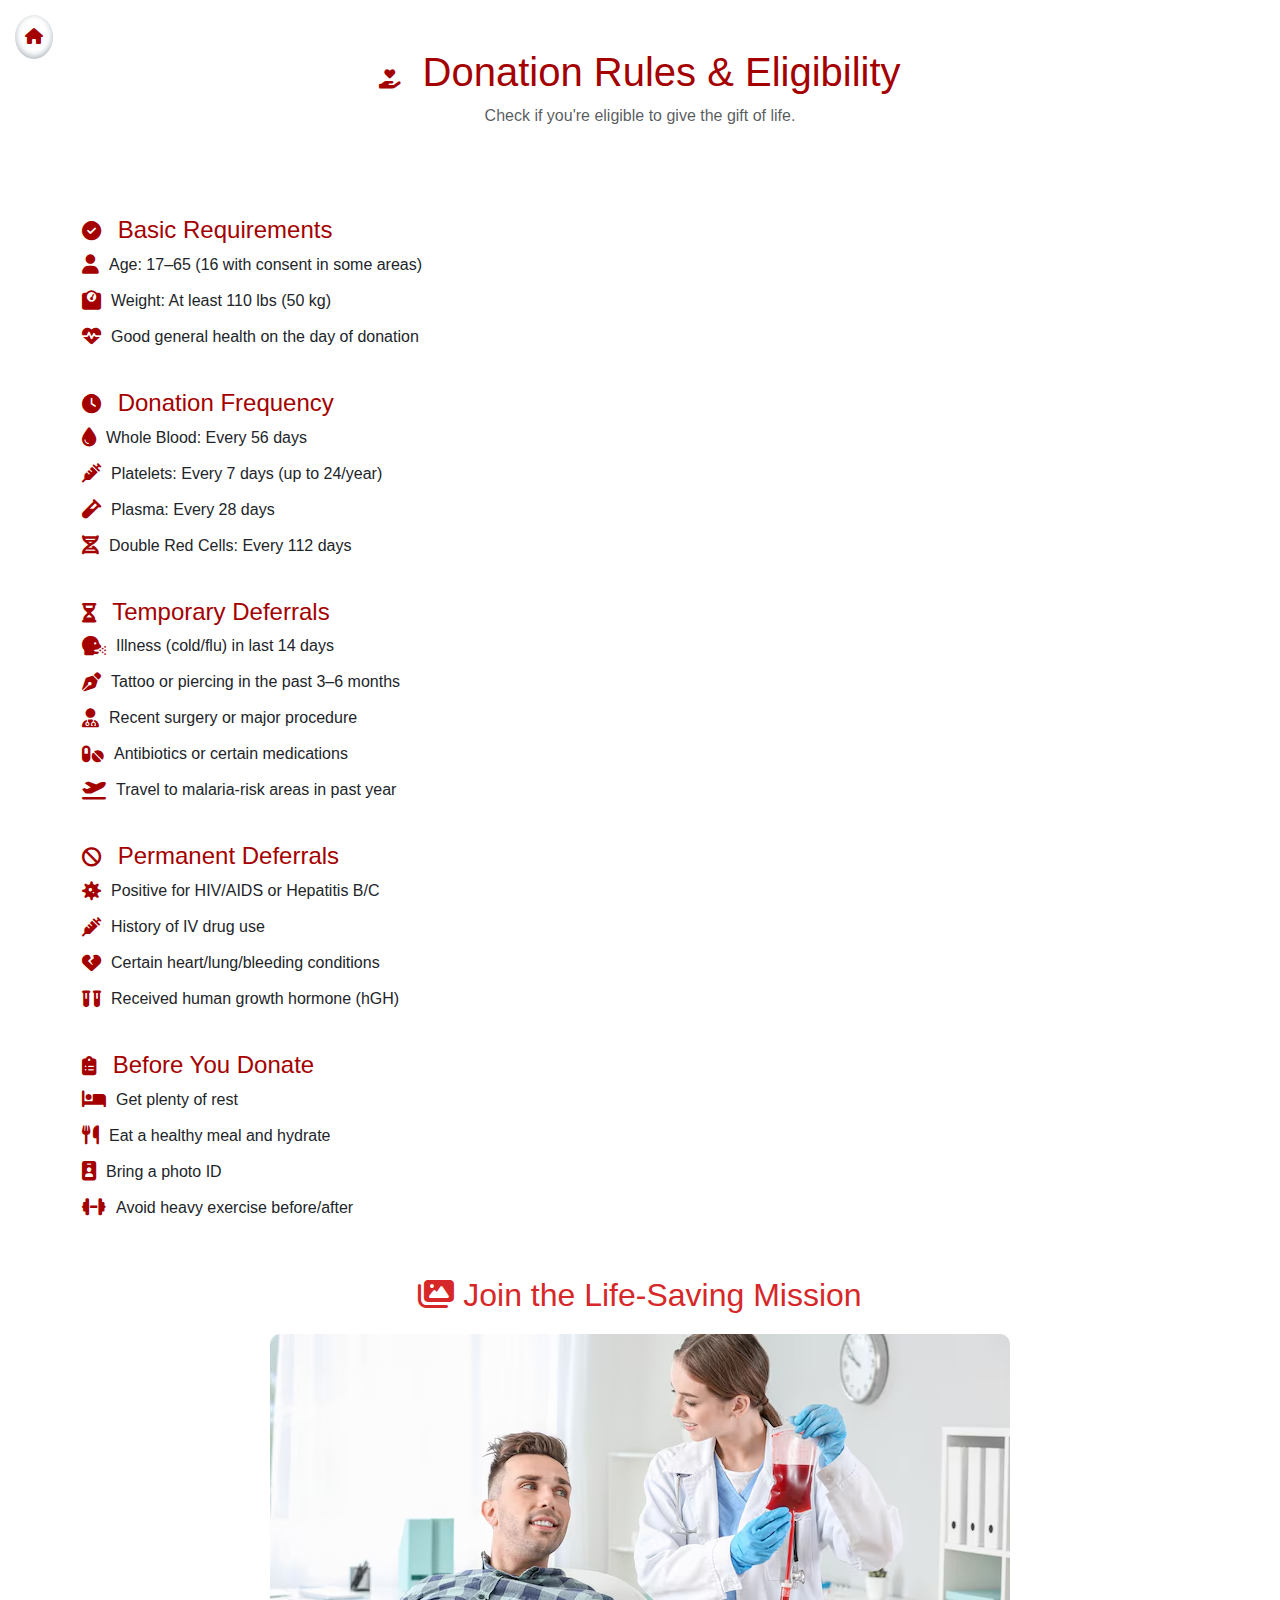
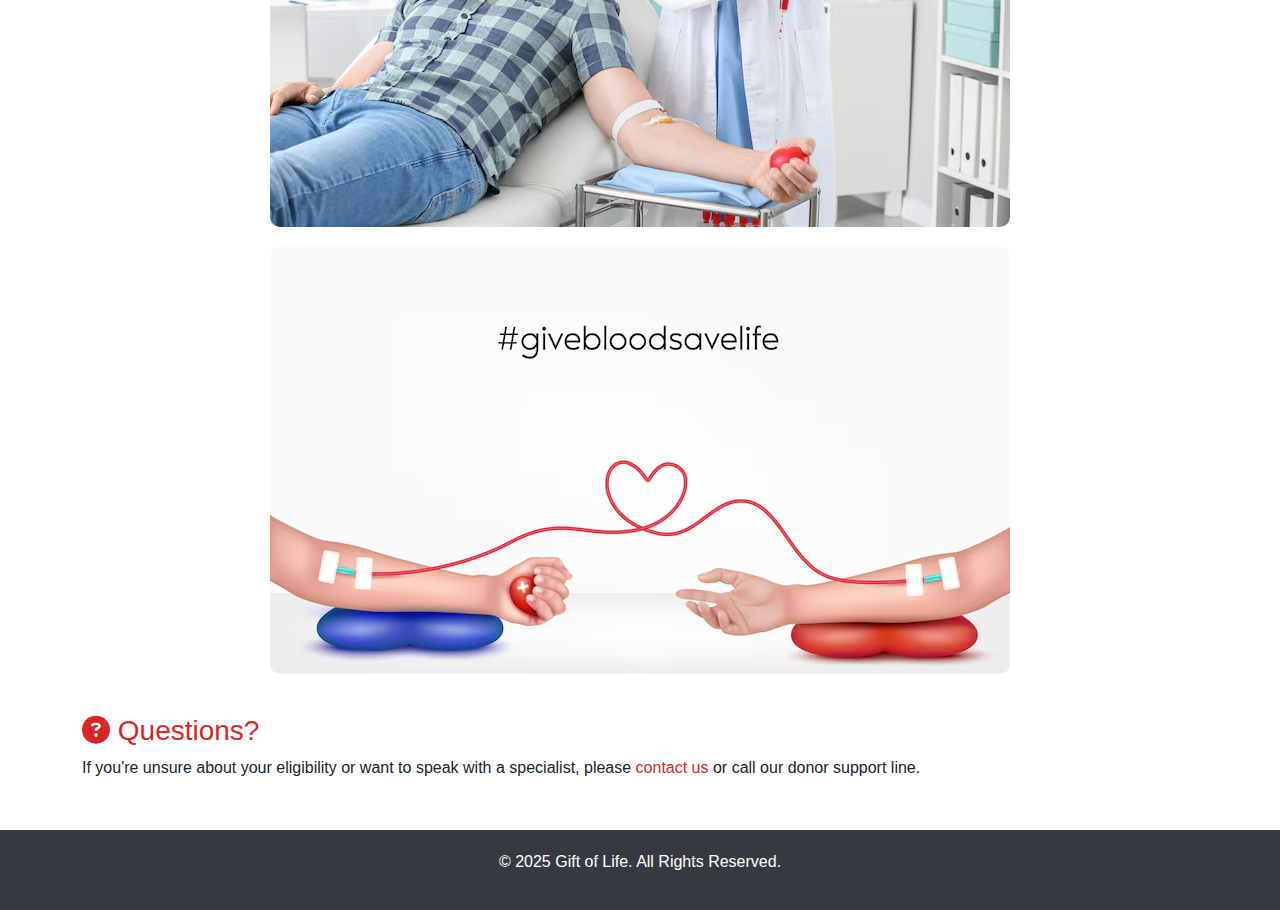
<file: rules.html>
<!DOCTYPE html>
<html lang="en" data-bs-theme="light">
<head>
  <meta charset="UTF-8" />
  <meta name="viewport" content="width=device-width, initial-scale=1.0" />
  <title>Donation Rules & Criteria</title>

  <!-- Bootstrap CSS -->
  <link href="https://cdn.jsdelivr.net/npm/bootstrap@5.3.3/dist/css/bootstrap.min.css" rel="stylesheet" />
  <!-- Font Awesome -->
  <link href="https://cdnjs.cloudflare.com/ajax/libs/font-awesome/6.5.0/css/all.min.css" rel="stylesheet" />
  
  <link rel="stylesheet" href="https://cdnjs.cloudflare.com/ajax/libs/font-awesome/6.5.0/css/all.min.css" integrity="sha512-/HcNjU0fOzOPXkxgQ4xZob6bZgGp3bCjEYoDF2ZYk3FpVZyYzBEEjZ+E/8AyKJqczX7MLxBvjc0mNILoJ0AcZA==" crossorigin="anonymous" referrerpolicy="no-referrer" />

  <style>
     /* home icon css */
     .home-icon-btn {
    position: fixed;
    top: 15px;
    left: 15px;
    z-index: 999;
    background: white;
    border: none;
    border-radius: 50%;
    padding: 10px;
    box-shadow: rgba(50, 50, 93, 0.25) 0px 50px 100px -20px, rgba(0, 0, 0, 0.3) 0px 30px 60px -30px, rgba(10, 37, 64, 0.35) 0px -2px 6px 0px inset;
    outline: none;
  }
  .home-icon-btn:focus {
  outline: none;
  box-shadow: rgba(50, 50, 93, 0.25) 0px 30px 60px -12px inset, rgba(0, 0, 0, 0.3) 0px 18px 36px -18px inset;
  
}
.home-icon-btn i {
  color: #a40000;
  font-size: 1rem;
  transition: transform 0.3s ease, font-size 0.3s ease;
}

.home-icon-btn i:hover {
  font-size: 1.1rem;
  transform: scale(1.05);
}
    body {
      background-color: var(--bs-body-bg);
      font-family: 'Segoe UI', Tahoma, Geneva, Verdana, sans-serif;
    }
    .section-title {
      color: #a40000;
      margin-top: 40px;
    }

    .icon {
      color: #a40000;
      margin-right: 10px;
      font-size: 1.2rem;
    }

    .rules-section ul {
      list-style: none;
      padding-left: 0;
    }

    .rules-section li {
      margin-bottom: 12px;
      display: flex;
      align-items: center;
    }

    footer {
      background-color: #f1f1f1;
      color: #a40000;
      text-align: center;
      padding: 15px;
      margin-top: 40px;
    }

    /* Two-column layout */
    .content-wrapper {
      display: flex;
      flex-wrap: wrap;
      gap: 20px;
      align-items: flex-start;
    }

    .text-content {
      flex: 1;
      max-width: 60%;
    }

    .gif-content {
      flex: 1;
      max-width: 40%;
      display: flex;
      justify-content: center;
      align-items: center;
      padding-left: 20px;
      margin-top: 20px;
    }

    .gif-content iframe {
      width: 100%;
      height: 600px; /* Make the iframe large */
    }

    h2 {
        color: #d62828;
        margin-top: 40px;
        text-align: center;
      }
    h3 {
        color: #d62828;
        margin-top: 40px;
      }
      .image-section img {
        max-width: 100%;
        height: auto;
        border-radius: 10px;
        margin-top: 10px;
        text-align: center;
        margin: 20px auto;
        display: block;
      }
      footer {
        background-color: #343a40;
        color: white;
        text-align: center;
        padding: 20px;
        margin-top: 50px;
      }

      a {
        color: #d62828;
        text-decoration: none;
      }

    @media (max-width: 768px) {
      .content-wrapper {
        flex-direction: column;
        align-items: center;
      }

      .text-content, .gif-content {
        max-width: 100%;
      }

      .gif-content {
        margin-top: 20px;
      }
    }
  </style>
</head>
<body>
  <!-- home button -->
  <button class="home-icon-btn" onclick="goHome()" title="Home">
    <i class="fas fa-home"></i>
  </button>
<!-- Main Content -->
<div class="container my-5">
  <h1 class="text-center section-title"><i class="fas fa-hand-holding-heart icon"></i> Donation Rules & Eligibility</h1>
  <p class="text-center text-muted mb-5">Check if you're eligible to give the gift of life.</p>

  <div class="content-wrapper">
    <!-- Left side: Text Content -->
    <div class="text-content">
      <div class="rules-section">
        <h4 class="section-title"><i class="fas fa-check-circle icon"></i> Basic Requirements</h4>
        <ul>
          <li><i class="fas fa-user icon"></i> Age: 17–65 (16 with consent in some areas)</li>
          <li><i class="fas fa-weight icon"></i> Weight: At least 110 lbs (50 kg)</li>
          <li><i class="fas fa-heartbeat icon"></i> Good general health on the day of donation</li>
        </ul>

        <h4 class="section-title"><i class="fas fa-clock icon"></i> Donation Frequency</h4>
        <ul>
          <li><i class="fas fa-tint icon"></i> Whole Blood: Every 56 days</li>
          <li><i class="fas fa-syringe icon"></i> Platelets: Every 7 days (up to 24/year)</li>
          <li><i class="fas fa-vial icon"></i> Plasma: Every 28 days</li>
          <li><i class="fas fa-dna icon"></i> Double Red Cells: Every 112 days</li>
        </ul>

        <h4 class="section-title"><i class="fas fa-hourglass-half icon"></i> Temporary Deferrals</h4>
        <ul>
          <li><i class="fas fa-head-side-cough icon"></i> Illness (cold/flu) in last 14 days</li>
          <li><i class="fas fa-pen-nib icon"></i> Tattoo or piercing in the past 3–6 months</li>
          <li><i class="fas fa-user-md icon"></i> Recent surgery or major procedure</li>
          <li><i class="fas fa-pills icon"></i> Antibiotics or certain medications</li>
          <li><i class="fas fa-plane-departure icon"></i> Travel to malaria-risk areas in past year</li>
        </ul>

        <h4 class="section-title"><i class="fas fa-ban icon"></i> Permanent Deferrals</h4>
        <ul>
          <li><i class="fas fa-virus icon"></i> Positive for HIV/AIDS or Hepatitis B/C</li>
          <li><i class="fas fa-syringe icon"></i> History of IV drug use</li>
          <li><i class="fas fa-heart-broken icon"></i> Certain heart/lung/bleeding conditions</li>
          <li><i class="fas fa-vials icon"></i> Received human growth hormone (hGH)</li>
        </ul>

        <h4 class="section-title"><i class="fas fa-clipboard-list icon"></i> Before You Donate</h4>
        <ul>
          <li><i class="fas fa-bed icon"></i> Get plenty of rest</li>
          <li><i class="fas fa-utensils icon"></i> Eat a healthy meal and hydrate</li>
          <li><i class="fas fa-id-badge icon"></i> Bring a photo ID</li>
          <li><i class="fas fa-dumbbell icon"></i> Avoid heavy exercise before/after</li>
        </ul>
      </div>
    </div>

    <!-- Right side: Lottie Animation (iframe) -->
    <div class="gif-content">
      <iframe src="https://lottie.host/embed/7134ca82-6b8a-4ef8-9685-8c2f697b8bb1/w0zfg1cXoY.lottie" width="100%" height="600px"></iframe>
    </div>
  </div>

  <div class="image-section">
    <h2><i class="fas fa-images"></i> Join the Life-Saving Mission</h2>
    <img src="./images/rulesbg.avif" />
    <img src="./images/rulesbg1.avif" alt="Donate blood gif" />
  </div>

  <!-- <h5 class="text-center mt-5">💬 Have questions? <a href="#" class="text-decoration-none text-danger">Contact us here</a>.</h5> -->
  <h3><i class="fas fa-question-circle"></i> Questions?</h3>
  <p>
    If you're unsure about your eligibility or want to speak with a specialist, please
    <a href="#">contact us</a> or call our donor support line.
  </p>
</div>

<!-- Footer -->
<footer>
  <p>© 2025 Gift of Life. All Rights Reserved.</p>
</footer>

<!-- Bootstrap JS -->
<script src="https://cdn.jsdelivr.net/npm/bootstrap@5.3.3/dist/js/bootstrap.bundle.min.js"></script>
<script>
  // home button function
  function goHome() {
    window.location.href = "index.html"; // Replace with your actual home page
  }
</script>
</body>
</html>
</file>
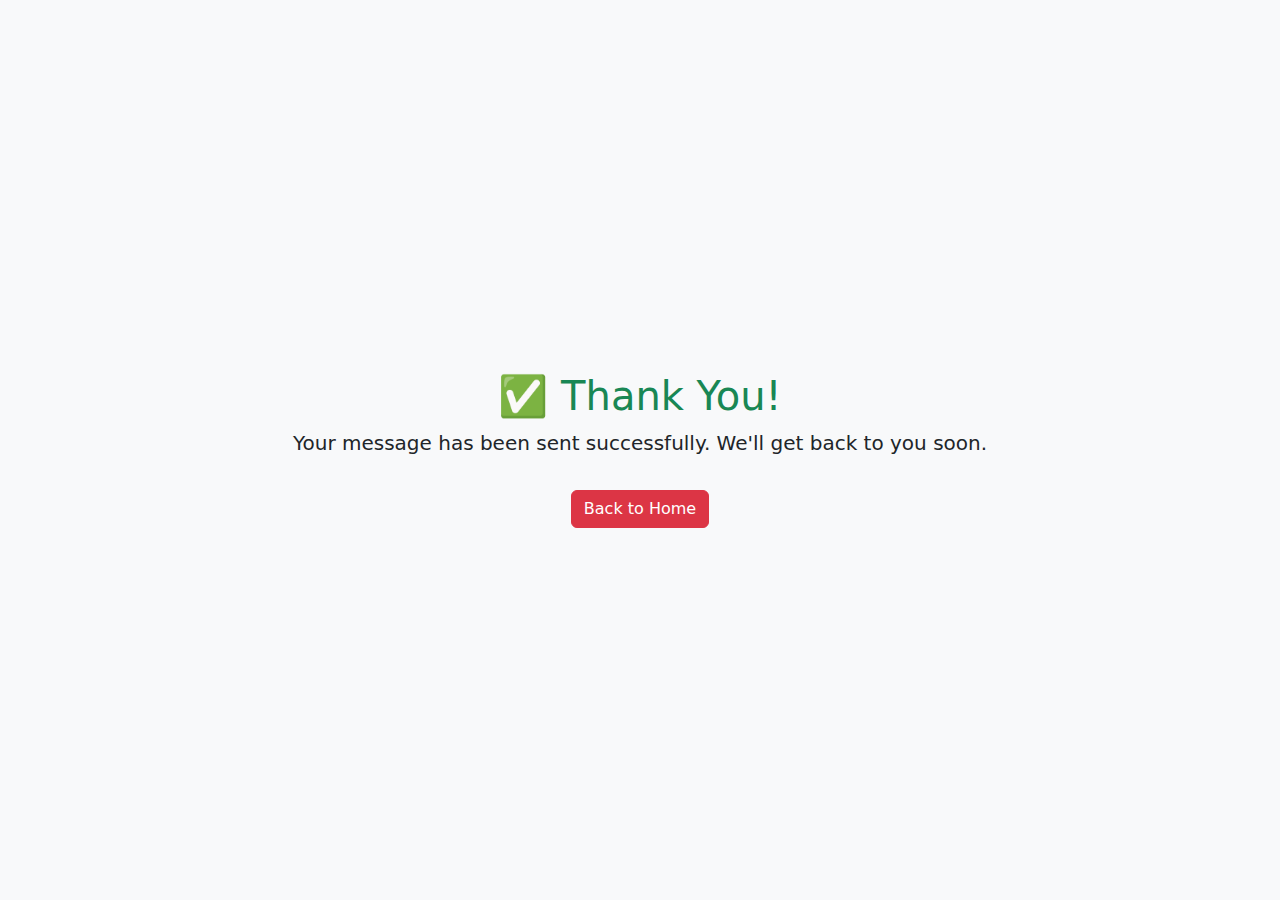
<file: thankyou.html>
<!DOCTYPE html>
<html lang="en">
  <head>
    <meta charset="UTF-8" />
    <meta name="viewport" content="width=device-width, initial-scale=1.0" />
    <title>Thank You!</title>
    <link
      href="https://cdn.jsdelivr.net/npm/bootstrap@5.3.3/dist/css/bootstrap.min.css"
      rel="stylesheet"
    />
  </head>
  <body
    class="bg-light d-flex align-items-center justify-content-center"
    style="height: 100vh"
  >
    <div class="text-center">
      <h1 class="text-success">✅ Thank You!</h1>
      <p class="lead">
        Your message has been sent successfully. We'll get back to you soon.
      </p>
      <a href="index.html" class="btn btn-danger mt-3">Back to Home</a>
    </div>
  </body>
</html>
</file>
